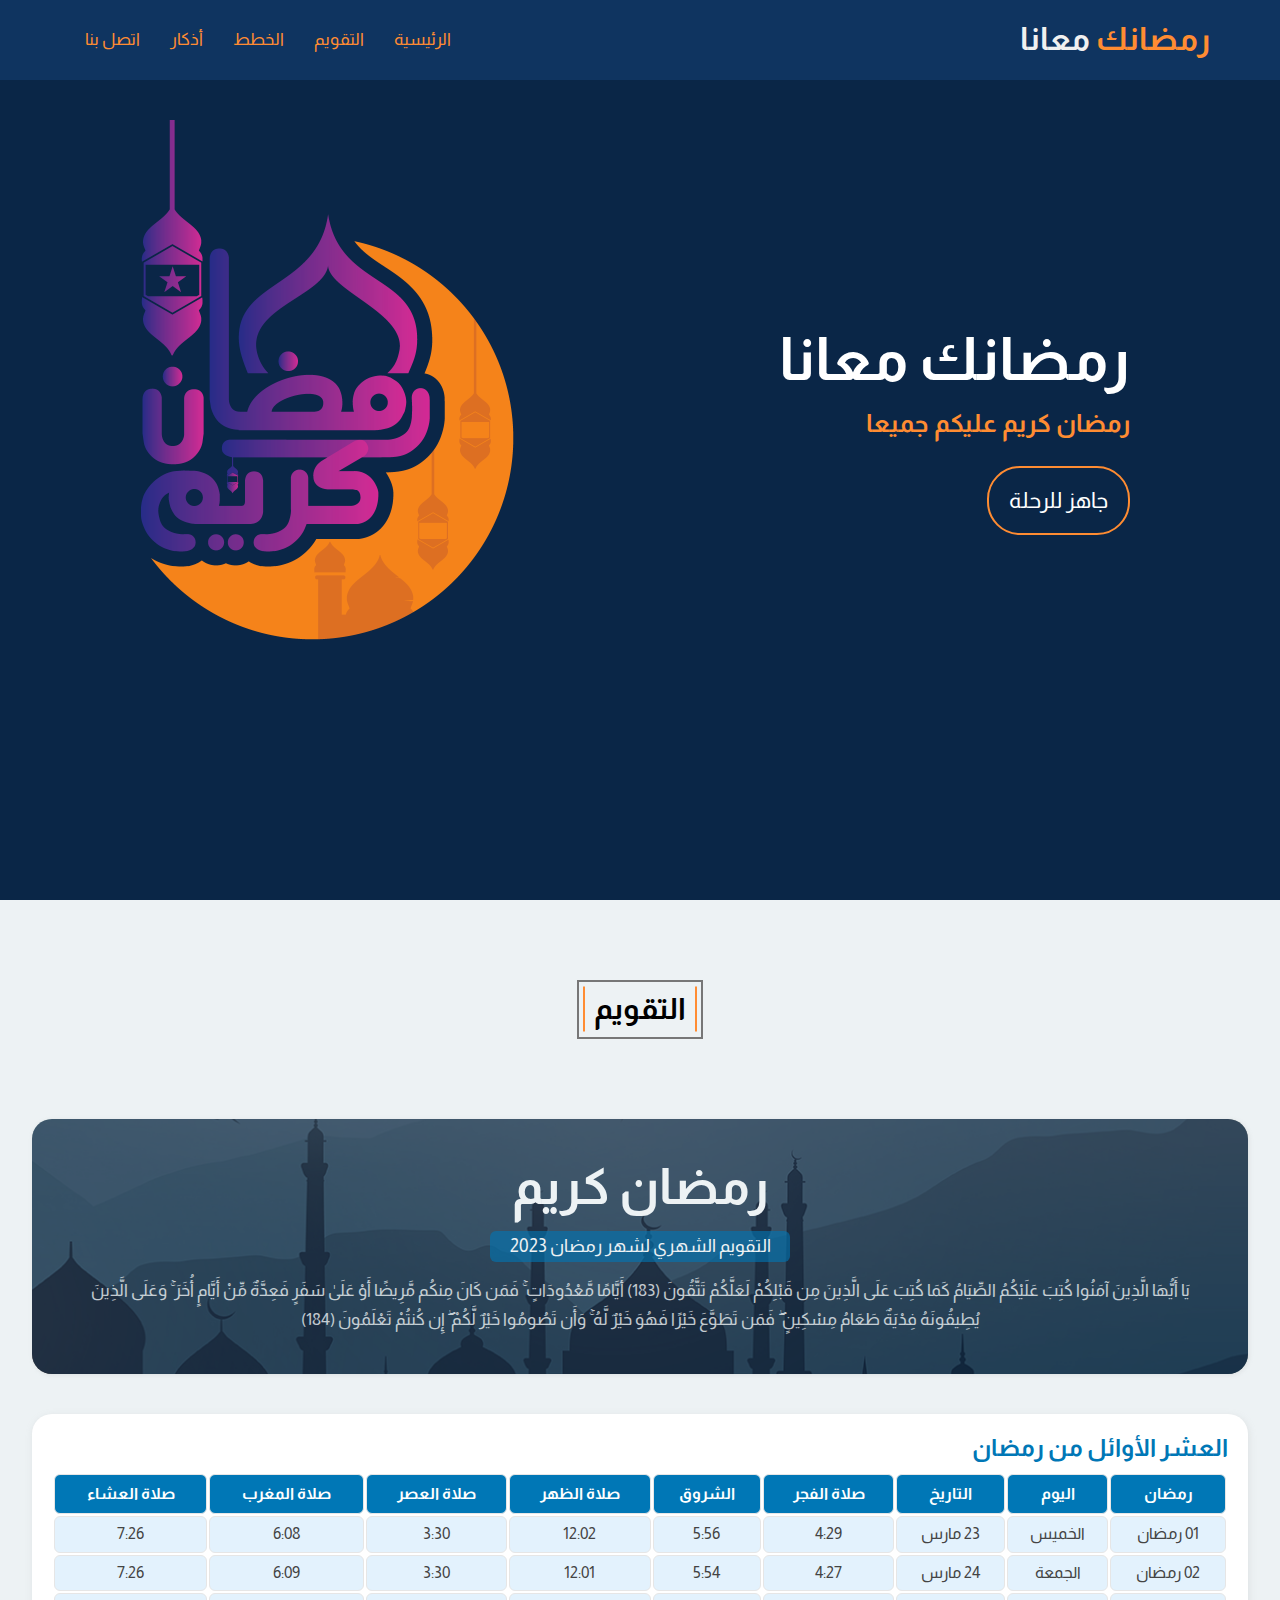
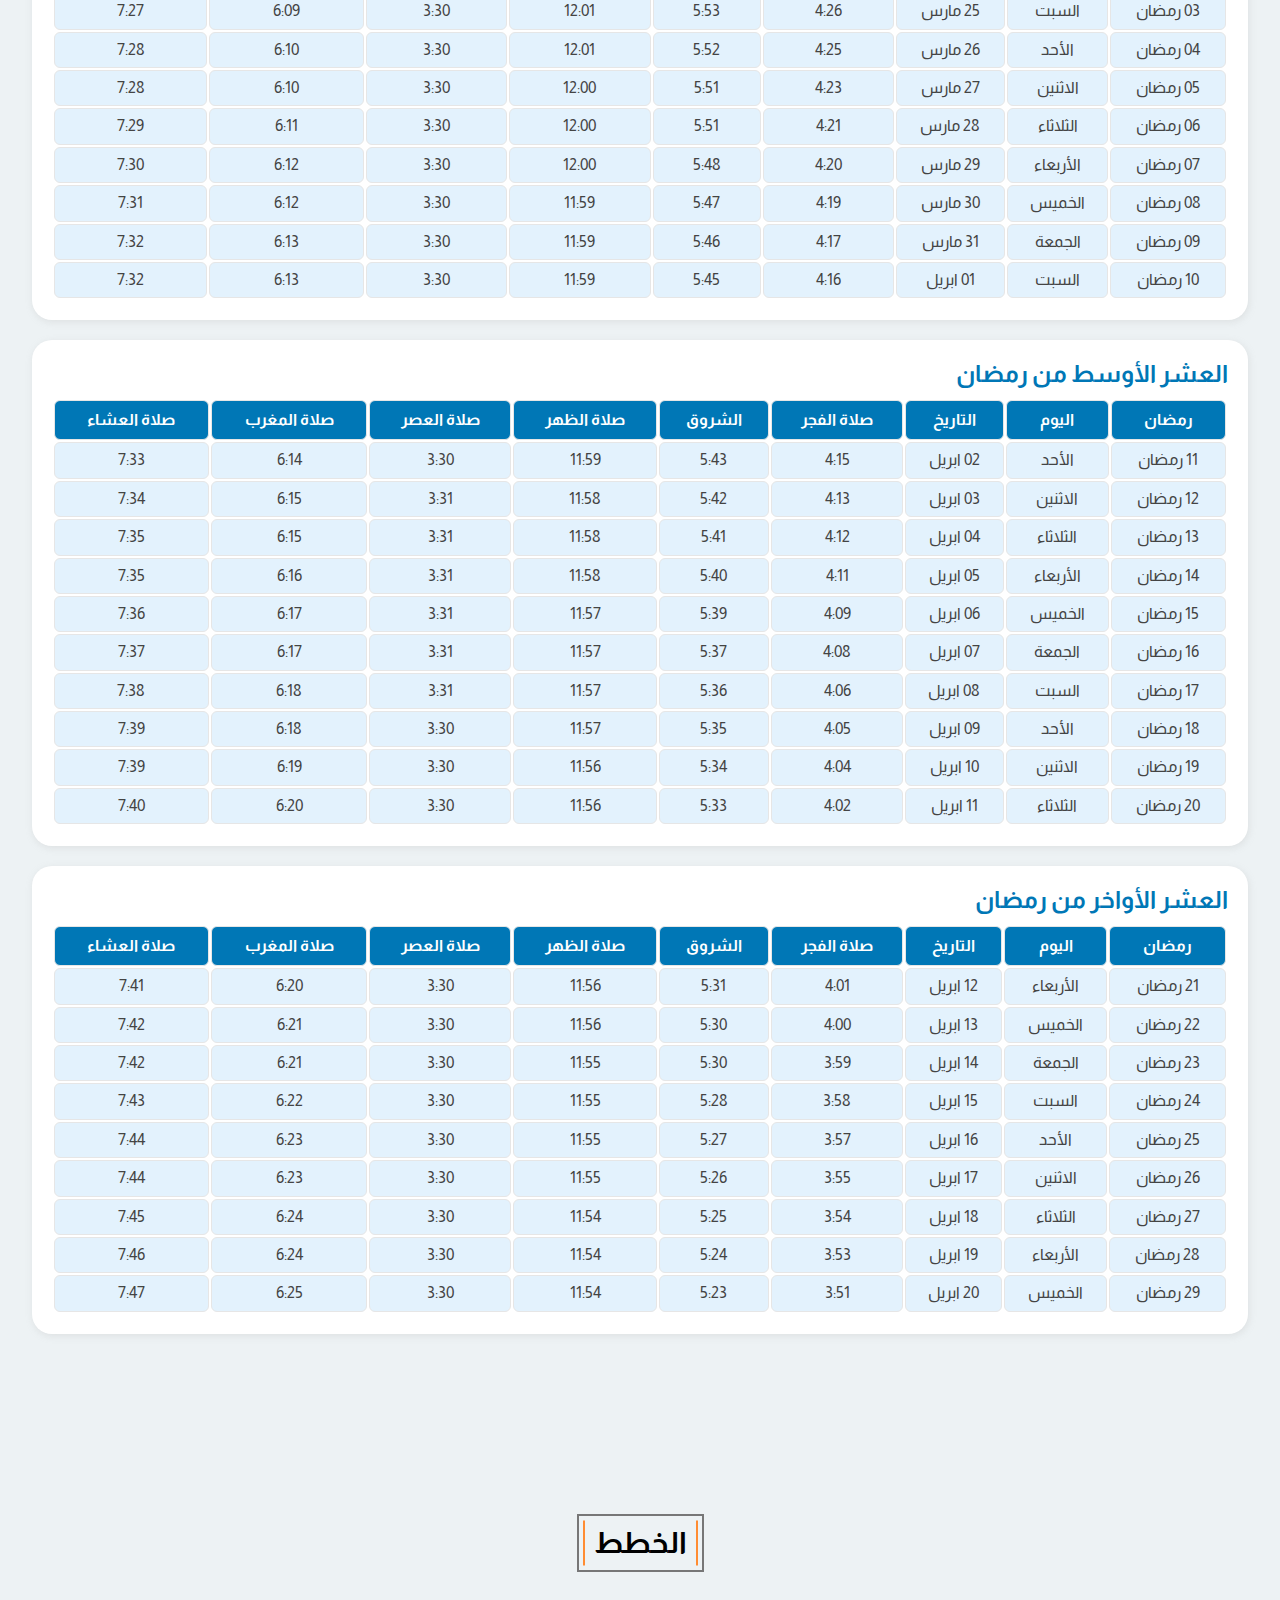
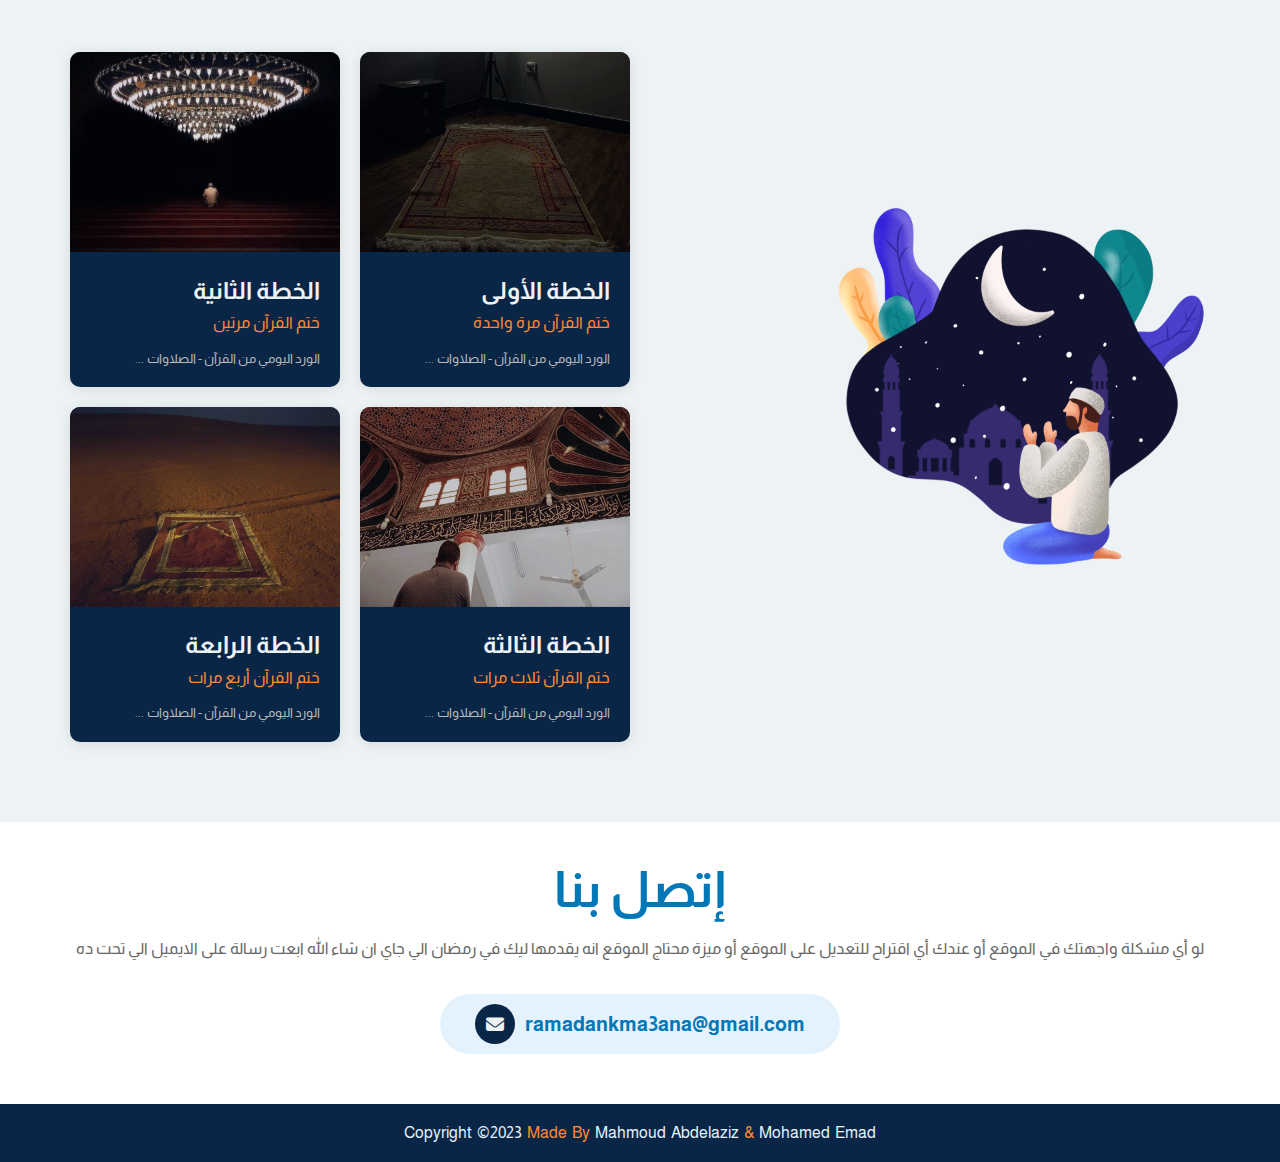
<file: index.html>
<!DOCTYPE html>
<html lang="ar" dir="rtl">

<head>
  <meta charset="UTF-8">
  <meta http-equiv="X-UA-Compatible" content="IE=edge">
  <meta name="viewport" content="width=device-width, initial-scale=1.0">
  <link rel="shortcut icon" href="imgs/ramadan-icon.png">
  <title>رمضانك معانا</title>
  <!-- Render All Elements Normaly -->
  <link rel="stylesheet" href="css/normalize.css">
  <!-- Font Awesome Library -->
  <link rel="stylesheet" href="css/all.min.css">
  <!-- Main Css File -->
  <link rel="stylesheet" href="css/ramadan.css">
  <!-- Google Font => Almarai -->
  <link rel="preconnect" href="https://fonts.googleapis.com">
  <link rel="preconnect" href="https://fonts.gstatic.com" crossorigin>
  <link href="https://fonts.googleapis.com/css2?family=Almarai:wght@300;400;700;800&display=swap" rel="stylesheet">

</head>

<body>
  <!-- Start Header Section -->
  <header>
    <div class="container">
      <div class="logo-text">
        <a href="#">
          <h1><span class="ramadan">رمضانك</span> <span class="ma3ana">معانا</span></h1>
        </a>
      </div>
      <nav>
        <i class="fas fa-bars toggle-menu"></i>
        <ul>
          <li><a href="#landing">الرئيسية</a></li>
          <li><a href="#calendar">التقويم</a></li>
          <li><a href="#plans">الخطط</a></li>
          <li><a href="#azkar">أذكار</a></li>
          <li><a href="#contact">اتصل بنا</a></li>
        </ul>
      </nav>
    </div>
  </header>
  <!-- End Header Section -->

  <!-- Start Landing Section -->
  <div class="landing" id="landing">
    <div class="content">
      <div class="info">
        <div class="text">
          <h1>رمضانك معانا</h1>
          <h3>رمضان كريم عليكم جميعا</h3>
        </div>
        <div class="button">
          <a href="#calendar">جاهز للرحلة</a>
        </div>
      </div>
      <div class="image">
        <img src="imgs/main-photo.png" alt="">
      </div>
    </div>
    <a href="#calendar" class="go-down">
      <i class="fas fa-angle-double-down fa-2x"></i>
    </a>
  </div>
  <!-- End Landing Section -->

  <!-- Start Calendar Section -->
  <div class="calendar" id="calendar">
    <h2 class="main-title">التقويم</h2>
    <!-- Start calendar-image -->
    <div class="calendar-image">
      <div class="content">
        <div class="cal-text">
          <h1>رمضان كريم</h1>
          <span>التقويم الشهري لشهر رمضان 2023</span>
          <p> يَا أَيُّهَا الَّذِينَ آمَنُوا كُتِبَ عَلَيْكُمُ الصِّيَامُ كَمَا كُتِبَ عَلَى الَّذِينَ مِن قَبْلِكُمْ
            لَعَلَّكُمْ تَتَّقُونَ (183) أَيَّامًا مَّعْدُودَاتٍ ۚ فَمَن كَانَ مِنكُم مَّرِيضًا أَوْ عَلَىٰ سَفَرٍ
            فَعِدَّةٌ مِّنْ أَيَّامٍ أُخَرَ ۚ وَعَلَى الَّذِينَ يُطِيقُونَهُ فِدْيَةٌ طَعَامُ مِسْكِينٍ ۖ فَمَن
            تَطَوَّعَ خَيْرًا فَهُوَ خَيْرٌ لَّهُ ۚ وَأَن تَصُومُوا خَيْرٌ لَّكُمْ ۖ إِن كُنتُمْ تَعْلَمُونَ (184)</p>
        </div>
      </div>
    </div>
    <!-- End calendar-image -->
    <!-- Start Calendar-date -->
    <div class="calendar-date">
      <div class="content">
        <div class="data-table">
          <h2>العشر الأوائل من رمضان</h2>
          <div class="responsive-table">
            <table>
              <tr>
                <th>رمضان</th>
                <th>اليوم</th>
                <th>التاريخ</th>
                <th>صلاة الفجر</th>
                <th>الشروق</th>
                <th>صلاة الظهر</th>
                <th>صلاة العصر</th>
                <th>صلاة المغرب</th>
                <th>صلاة العشاء</th>
              </tr>

              <tr>
                <td>01 رمضان</td>
                <td>الخميس</td>
                <td>23 مارس</td>
                <td>4:29</td>
                <td>5:56</td>
                <td>12:02</td>
                <td>3:30</td>
                <td>6:08 </td>
                <td>7:26</td>
              </tr>

              <tr>
                <td>02 رمضان</td>
                <td>الجمعة</td>
                <td>24 مارس</td>
                <td>4:27</td>
                <td>5:54</td>
                <td>12:01</td>
                <td>3:30</td>
                <td>6:09</td>
                <td>7:26</td>
              </tr>

              <tr>
                <td>03 رمضان</td>
                <td>السبت</td>
                <td>25 مارس</td>
                <td>4:26</td>
                <td>5:53</td>
                <td>12:01</td>
                <td>3:30</td>
                <td>6:09</td>
                <td>7:27</td>
              </tr>

              <tr>
                <td>04 رمضان</td>
                <td>الأحد</td>
                <td>26 مارس</td>
                <td>4:25</td>
                <td>5:52</td>
                <td>12:01</td>
                <td>3:30</td>
                <td>6:10</td>
                <td>7:28</td>
              </tr>

              <tr>
                <td>05 رمضان</td>
                <td>الاثنين</td>
                <td>27 مارس</td>
                <td>4:23</td>
                <td>5:51</td>
                <td>12:00</td>
                <td>3:30</td>
                <td>6:10</td>
                <td>7:28</td>
              </tr>

              <tr>
                <td>06 رمضان</td>
                <td>الثلاثاء</td>
                <td>28 مارس</td>
                <td>4:21</td>
                <td>5:51</td>
                <td>12:00</td>
                <td>3:30</td>
                <td>6:11 </td>
                <td>7:29</td>
              </tr>

              <tr>
                <td>07 رمضان</td>
                <td>الأربعاء</td>
                <td>29 مارس</td>
                <td>4:20</td>
                <td>5:48</td>
                <td>12:00</td>
                <td>3:30</td>
                <td>6:12</td>
                <td>7:30</td>
              </tr>

              <tr>
                <td>08 رمضان</td>
                <td>الخميس</td>
                <td>30 مارس</td>
                <td>4:19</td>
                <td>5:47</td>
                <td>11:59</td>
                <td>3:30</td>
                <td>6:12</td>
                <td>7:31</td>
              </tr>

              <tr>
                <td>09 رمضان</td>
                <td>الجمعة</td>
                <td>31 مارس</td>
                <td>4:17</td>
                <td>5:46</td>
                <td>11:59</td>
                <td>3:30</td>
                <td>6:13</td>
                <td>7:32</td>
              </tr>

              <tr>
                <td>10 رمضان</td>
                <td>السبت</td>
                <td>01 ابريل</td>
                <td>4:16</td>
                <td>5:45</td>
                <td>11:59</td>
                <td>3:30</td>
                <td>6:13</td>
                <td>7:32</td>
              </tr>
            </table>
          </div>
        </div>
        <div class="data-table">
          <h2>العشر الأوسط من رمضان</h2>
          <div class="responsive-table">
            <table>
              <tr>
                <th>رمضان</th>
                <th>اليوم</th>
                <th>التاريخ</th>
                <th>صلاة الفجر</th>
                <th>الشروق</th>
                <th>صلاة الظهر</th>
                <th>صلاة العصر</th>
                <th>صلاة المغرب</th>
                <th>صلاة العشاء</th>
              </tr>

              <tr>
                <td>11 رمضان</td>
                <td>الأحد</td>
                <td>02 ابريل</td>
                <td>4:15</td>
                <td>5:43</td>
                <td>11:59</td>
                <td>3:30</td>
                <td>6:14</td>
                <td>7:33</td>
              </tr>

              <tr>
                <td>12 رمضان</td>
                <td>الاثنين</td>
                <td>03 ابريل</td>
                <td>4:13</td>
                <td>5:42</td>
                <td>11:58</td>
                <td>3:31</td>
                <td>6:15</td>
                <td>7:34</td>
              </tr>

              <tr>
                <td>13 رمضان</td>
                <td>الثلاثاء</td>
                <td>04 ابريل</td>
                <td>4:12</td>
                <td>5:41</td>
                <td>11:58</td>
                <td>3:31</td>
                <td>6:15</td>
                <td>7:35</td>
              </tr>

              <tr>
                <td>14 رمضان</td>
                <td>الأربعاء</td>
                <td>05 ابريل</td>
                <td>4:11</td>
                <td>5:40</td>
                <td>11:58</td>
                <td>3:31</td>
                <td>6:16</td>
                <td>7:35</td>
              </tr>

              <tr>
                <td>15 رمضان</td>
                <td>الخميس</td>
                <td>06 ابريل</td>
                <td>4:09</td>
                <td>5:39</td>
                <td>11:57</td>
                <td>3:31</td>
                <td>6:17</td>
                <td>7:36</td>
              </tr>

              <tr>
                <td>16 رمضان</td>
                <td>الجمعة</td>
                <td>07 ابريل</td>
                <td>4:08</td>
                <td>5:37</td>
                <td>11:57</td>
                <td>3:31</td>
                <td>6:17</td>
                <td>7:37</td>
              </tr>

              <tr>
                <td>17 رمضان</td>
                <td>السبت</td>
                <td>08 ابريل</td>
                <td>4:06</td>
                <td>5:36</td>
                <td>11:57</td>
                <td>3:31</td>
                <td>6:18</td>
                <td>7:38</td>
              </tr>

              <tr>
                <td>18 رمضان</td>
                <td>الأحد</td>
                <td>09 ابريل</td>
                <td>4:05</td>
                <td>5:35</td>
                <td>11:57</td>
                <td>3:30</td>
                <td>6:18</td>
                <td>7:39</td>
              </tr>

              <tr>
                <td>19 رمضان</td>
                <td>الاثنين</td>
                <td>10 ابريل</td>
                <td>4:04</td>
                <td>5:34</td>
                <td>11:56</td>
                <td>3:30</td>
                <td>6:19</td>
                <td>7:39</td>
              </tr>

              <tr>
                <td>20 رمضان</td>
                <td>الثلاثاء</td>
                <td>11 ابريل</td>
                <td>4:02</td>
                <td>5:33</td>
                <td>11:56</td>
                <td>3:30</td>
                <td>6:20</td>
                <td>7:40</td>
              </tr>
            </table>
          </div>
        </div>
        <div class="data-table">
          <h2>العشر الأواخر من رمضان</h2>
          <div class="responsive-table">
            <table>
              <tr>
                <th>رمضان</th>
                <th>اليوم</th>
                <th>التاريخ</th>
                <th>صلاة الفجر</th>
                <th>الشروق</th>
                <th>صلاة الظهر</th>
                <th>صلاة العصر</th>
                <th>صلاة المغرب</th>
                <th>صلاة العشاء</th>
              </tr>

              <tr>
                <td>21 رمضان</td>
                <td>الأربعاء</td>
                <td>12 ابريل</td>
                <td>4:01</td>
                <td>5:31</td>
                <td>11:56</td>
                <td>3:30</td>
                <td>6:20</td>
                <td>7:41</td>
              </tr>

              <tr>
                <td>22 رمضان</td>
                <td>الخميس</td>
                <td>13 ابريل</td>
                <td>4:00</td>
                <td>5:30</td>
                <td>11:56</td>
                <td>3:30</td>
                <td>6:21</td>
                <td>7:42</td>
              </tr>

              <tr>
                <td>23 رمضان</td>
                <td>الجمعة</td>
                <td>14 ابريل</td>
                <td>3:59</td>
                <td>5:30</td>
                <td>11:55</td>
                <td>3:30</td>
                <td>6:21</td>
                <td>7:42</td>
              </tr>

              <tr>
                <td>24 رمضان</td>
                <td>السبت</td>
                <td>15 ابريل</td>
                <td>3:58</td>
                <td>5:28</td>
                <td>11:55</td>
                <td>3:30</td>
                <td>6:22</td>
                <td>7:43</td>
              </tr>

              <tr>
                <td>25 رمضان</td>
                <td>الأحد</td>
                <td>16 ابريل</td>
                <td>3:57</td>
                <td>5:27</td>
                <td>11:55</td>
                <td>3:30</td>
                <td>6:23</td>
                <td>7:44</td>
              </tr>

              <tr>
                <td>26 رمضان</td>
                <td>الاثنين</td>
                <td>17 ابريل</td>
                <td>3:55</td>
                <td>5:26</td>
                <td>11:55</td>
                <td>3:30</td>
                <td>6:23</td>
                <td>7:44</td>
              </tr>

              <tr>
                <td>27 رمضان</td>
                <td>الثلاثاء</td>
                <td>18 ابريل</td>
                <td>3:54</td>
                <td>5:25</td>
                <td>11:54</td>
                <td>3:30</td>
                <td>6:24</td>
                <td>7:45</td>
              </tr>

              <tr>
                <td>28 رمضان</td>
                <td>الأربعاء</td>
                <td>19 ابريل</td>
                <td>3:53</td>
                <td>5:24</td>
                <td>11:54</td>
                <td>3:30</td>
                <td>6:24</td>
                <td>7:46</td>
              </tr>

              <tr>
                <td>29 رمضان</td>
                <td>الخميس</td>
                <td>20 ابريل</td>
                <td>3:51</td>
                <td>5:23</td>
                <td>11:54</td>
                <td>3:30</td>
                <td>6:25</td>
                <td>7:47</td>
              </tr>
            </table>
          </div>
        </div>
      </div>
    </div>
    <!-- End Calendar-date -->
  </div>
  <!-- End Calendar Section -->

  <!-- Start Plans Section -->
  <div class="plans" id="plans">
    <h2 class="main-title">الخطط</h2>
    <div class="container">
      <div class="plan-image">
        <img src="imgs/rama-plan-page.png" alt="">
      </div>
      <div class="plans-content">
        <a href="planOne.html">
          <div class="plan">
            <img src="imgs/plan-4.jpg" alt="">
            <div class="text-content">
              <h2>الخطة الأولى</h2>
              <p>ختم القرآن مرة واحدة</p>
              <span>الورد اليومي من القرآن - </span>
              <span>الصلاوات</span>
              <span>...</span>
            </div>
          </div>
        </a>
        <a href="planTwo.html">
          <div class="plan">
            <img src="imgs/plan-7.jpg" alt="">
            <div class="text-content">
              <h2>الخطة الثانية</h2>
              <p>ختم القرآن مرتين </p>
              <span>الورد اليومي من القرآن - </span>
              <span>الصلاوات</span>
              <span>...</span>
            </div>
          </div>
        </a>
        <a href="planThree.html">
          <div class="plan">
            <img src="imgs/plan-5.jpg" alt="">
            <div class="text-content">
              <h2>الخطة الثالثة</h2>
              <p>ختم القرآن ثلاث مرات</p>
              <span>الورد اليومي من القرآن - </span>
              <span>الصلاوات</span>
              <span>...</span>
            </div>
          </div>
        </a>
        <a href="planFour.html">
          <div class="plan">
            <img src="imgs/plan-3.jpg" alt="">
            <div class="text-content">
              <h2>الخطة الرابعة</h2>
              <p>ختم القرآن أربع مرات</p>
              <span>الورد اليومي من القرآن - </span>
              <span>الصلاوات</span>
              <span>...</span>
            </div>
          </div>
        </a>
      </div>
    </div>
  </div>
  <!-- End Plans Section -->

  <!-- Start Contact Section -->
  <div class="contact" id="contact">
    <div class="all-info">
      <div class="contact-content">
        <div class="text-cont">
          <h1>إتصل بنا</h1>
          <p>لو أي مشكلة واجهتك في الموقع أو عندك أي اقتراح للتعديل على الموقع أو ميزة محتاج الموقع انه يقدمها ليك في
            رمضان الي جاي ان شاء الله ابعت رسالة على الايميل الي تحت ده</p>
        </div>
        <div class="link">
          <div class="email">
            <i class="fa-solid fa-envelope"></i>
            <!-- <p>Email</p> -->
          </div>
          <a href="mailto:ramadankma3ana@gmail.com?subject=Contact" class="email-link">ramadankma3ana@gmail.com</a>
        </div>
      </div>
      <div class="footer-contnet">
        <p>copyright &copy;2023 <span class="made">made by</span> <span>Mahmoud Abdelaziz</span> <span
            class="and">&</span> <span>Mohamed
            Emad</span>
        </p>
      </div>
    </div>
  </div>
  <!-- End Contact Section -->
</body>

</html>
</file>
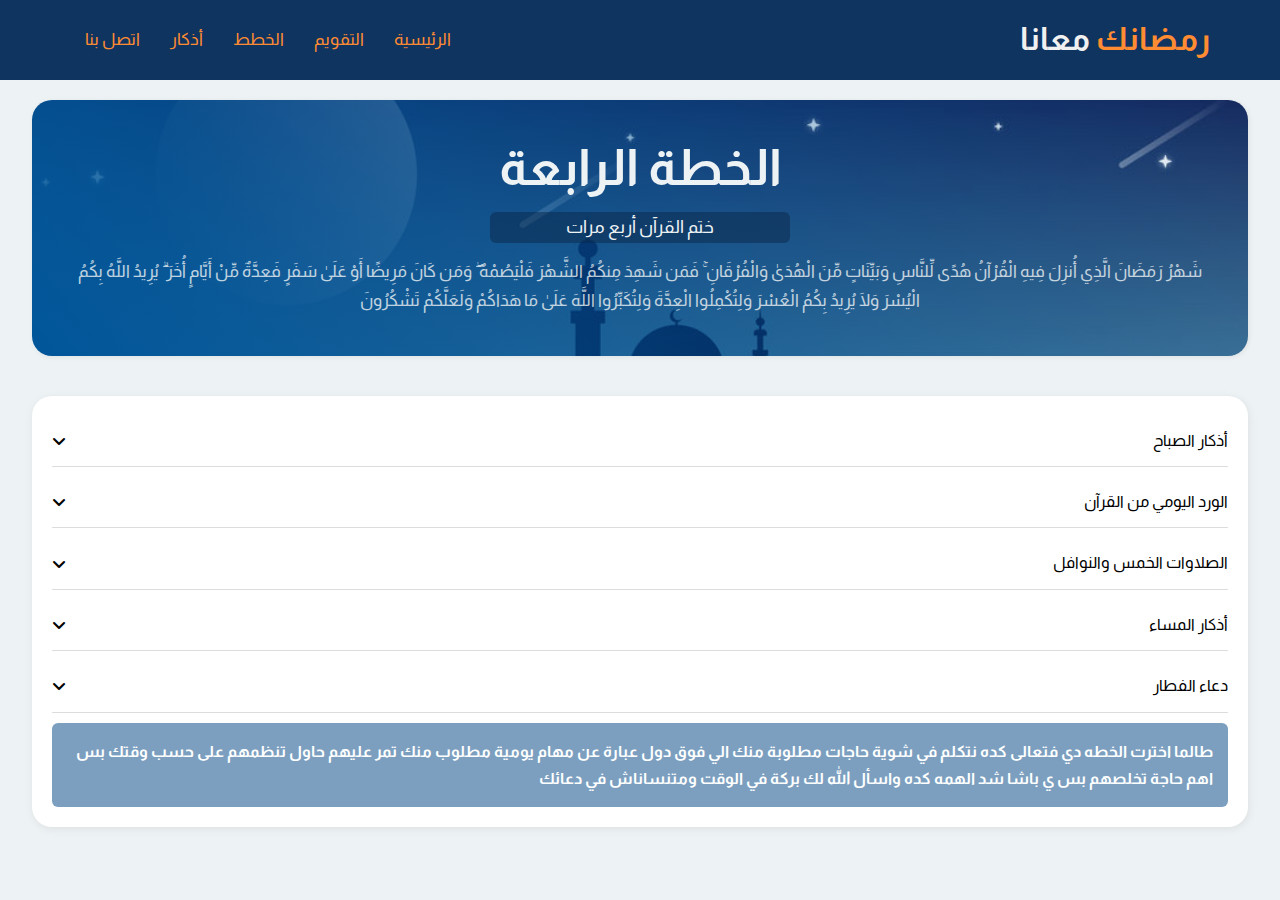
<file: planFour.html>
<!DOCTYPE html>
<html lang="ar" dir="rtl">

<head>
  <meta charset="UTF-8">
  <meta http-equiv="X-UA-Compatible" content="IE=edge">
  <meta name="viewport" content="width=device-width, initial-scale=1.0">
  <link rel="shortcut icon" href="imgs/ramadan-icon.png">
  <title>رمضانك معانا</title>
  <!-- Render All Elements Normaly -->
  <link rel="stylesheet" href="css/normalize.css">
  <!-- Font Awesome Library -->
  <link rel="stylesheet" href="css/all.min.css">
  <!-- Main Css File -->
  <link rel="stylesheet" href="css/ramadan.css">
  <!-- Google Font => Almarai -->
  <link rel="preconnect" href="https://fonts.googleapis.com">
  <link rel="preconnect" href="https://fonts.gstatic.com" crossorigin>
  <link href="https://fonts.googleapis.com/css2?family=Almarai:wght@300;400;700;800&display=swap" rel="stylesheet">

</head>

<body>
  <!-- Start Header Section -->
  <header style="position: relative;">
    <div class="container">
      <div class="logo-text">
        <a href="#">
          <h1><span class="ramadan">رمضانك</span> <span class="ma3ana">معانا</span></h1>
        </a>
      </div>
      <nav>
        <i class="fas fa-bars toggle-menu"></i>
        <ul>
          <li><a href="index.html #landing">الرئيسية</a></li>
          <li><a href="index.html #calendar">التقويم</a></li>
          <li><a href="index.html #plans">الخطط</a></li>
          <li><a href="index.html #azkar">أذكار</a></li>
          <li><a href="index.html #contact">اتصل بنا</a></li>
        </ul>
      </nav>
    </div>
  </header>
  <!-- End Header Section -->

  <!-- Start page-image -->
  <div class="page-image">
    <div class="content">
      <div class="welcome-text">
        <h1>الخطة الرابعة</h1>
        <span>ختم القرآن أربع مرات </span>
        <p>شَهْرُ رَمَضَانَ الَّذِي أُنزِلَ فِيهِ الْقُرْآنُ هُدًى لِّلنَّاسِ وَبَيِّنَاتٍ مِّنَ الْهُدَىٰ
          وَالْفُرْقَانِ ۚ فَمَن شَهِدَ مِنكُمُ الشَّهْرَ فَلْيَصُمْهُ ۖ وَمَن كَانَ مَرِيضًا أَوْ عَلَىٰ سَفَرٍ
          فَعِدَّةٌ مِّنْ أَيَّامٍ أُخَرَ ۗ يُرِيدُ اللَّهُ بِكُمُ الْيُسْرَ وَلَا يُرِيدُ بِكُمُ الْعُسْرَ
          وَلِتُكْمِلُوا الْعِدَّةَ وَلِتُكَبِّرُوا اللَّهَ عَلَىٰ مَا هَدَاكُمْ وَلَعَلَّكُمْ تَشْكُرُونَ </p>
      </div>
    </div>
  </div>
  <!-- End page-image -->

  <!-- Start plan-content -->
  <div class="plan-section">
    <div class="content">
      <div class="tasks">
        <div class="task task-1">
          <div class="outer" onclick="setShow(this.id)" id="1">
            <p>أذكار الصباح</p>
            <i class="fa-solid fa-angle-down"></i>
          </div>
        </div>
        <div class="task task-2">
          <div class="outer" onclick="setShow(this.id)" id="2">
            <p>الورد اليومي من القرآن</p>
            <i class="fa-solid fa-angle-down"></i>
          </div>
          
        </div>
        <div class="task task-3">
          <div class="outer" onclick="setShow(this.id)" id="3">
            <p>الصلاوات الخمس والنوافل</p>
            <i class="fa-solid fa-angle-down"></i>
          </div>
          
        </div>
        <div class="task task-4">
          <div class="outer" onclick="setShow(this.id)" id="4">
            <p>أذكار المساء</p>
            <i class="fa-solid fa-angle-down"></i>
          </div>
          
        </div>
        <div class="task task-5">
          <div class="outer" onclick="setShow(this.id)"id="5">
            <p>دعاء الفطار</p>
            <i class="fa-solid fa-angle-down"></i>
        </div>
        </div>
        <div class="text">
          طالما اخترت الخطه دي فتعالى كده نتكلم في شوية حاجات مطلوبة منك الي فوق دول عبارة عن مهام يومية مطلوب منك تمر
          عليهم حاول تنظمهم على حسب وقتك بس اهم حاجة تخلصهم بس ي باشا شد الهمه كده واسأل الله لك بركة في الوقت ومتنساناش
          في دعائك
        </div>
      </div>
    </div>
  </div>
  <!-- End plan-content -->

  <script src="./JS/main.js"></script>
</body>

</html>
</file>
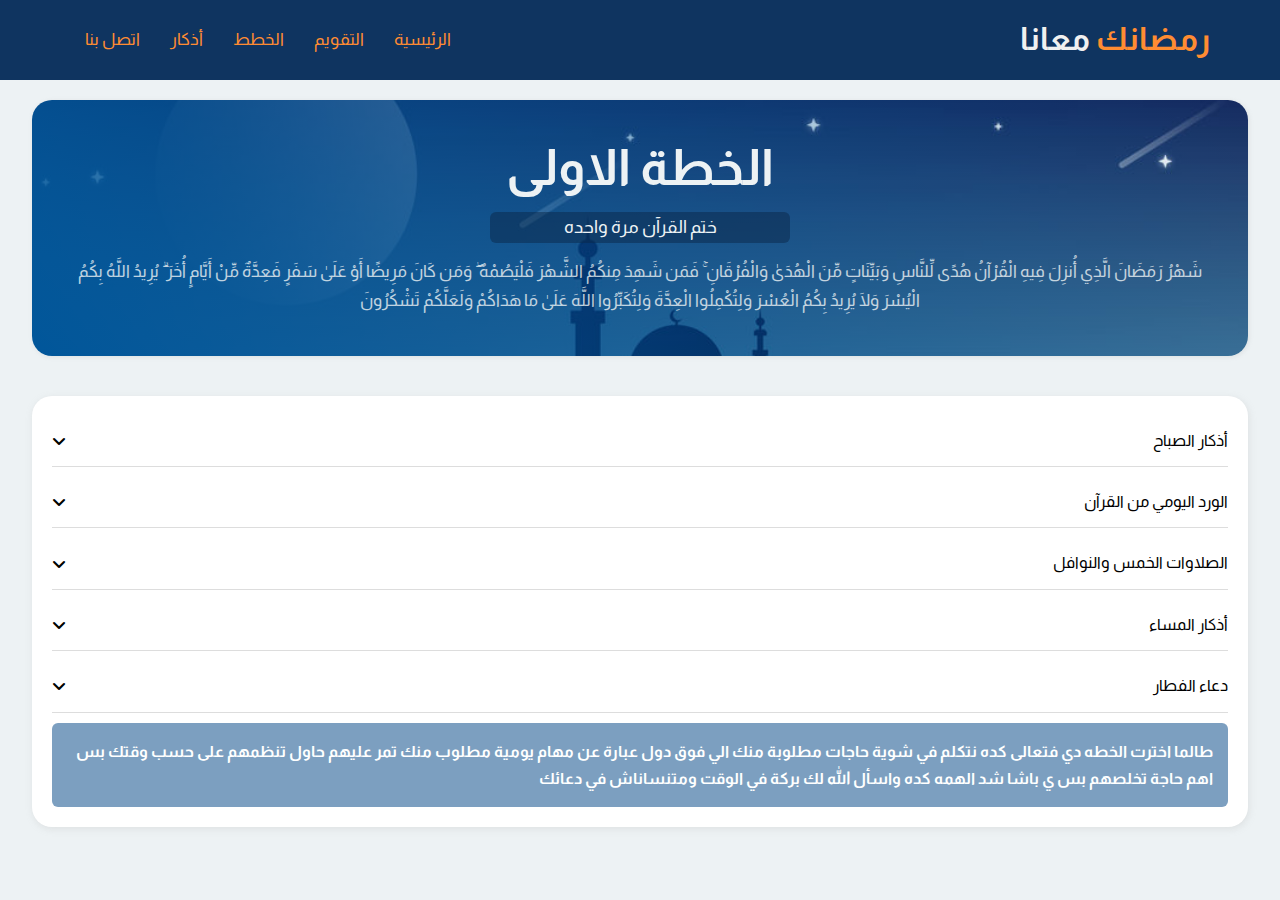
<file: planOne.html>
<!DOCTYPE html>
<html lang="ar" dir="rtl">

<head>
  <meta charset="UTF-8">
  <meta http-equiv="X-UA-Compatible" content="IE=edge">
  <meta name="viewport" content="width=device-width, initial-scale=1.0">
  <link rel="shortcut icon" href="imgs/ramadan-icon.png">
  <title>رمضانك معانا</title>
  <!-- Render All Elements Normaly -->
  <link rel="stylesheet" href="css/normalize.css">
  <!-- Font Awesome Library -->
  <link rel="stylesheet" href="css/all.min.css">
  <!-- Main Css File -->
  <link rel="stylesheet" href="css/ramadan.css">
  <!-- Google Font => Almarai -->
  <link rel="preconnect" href="https://fonts.googleapis.com">
  <link rel="preconnect" href="https://fonts.gstatic.com" crossorigin>
  <link href="https://fonts.googleapis.com/css2?family=Almarai:wght@300;400;700;800&display=swap" rel="stylesheet">

</head>

<body>
  <!-- Start Header Section -->
  <header style="position: relative;">
    <div class="container">
      <div class="logo-text">
        <a href="#">
          <h1><span class="ramadan">رمضانك</span> <span class="ma3ana">معانا</span></h1>
        </a>
      </div>
      <nav>
        <i class="fas fa-bars toggle-menu"></i>
        <ul>
          <li><a href="index.html #landing">الرئيسية</a></li>
          <li><a href="index.html #calendar">التقويم</a></li>
          <li><a href="index.html #plans">الخطط</a></li>
          <li><a href="index.html #azkar">أذكار</a></li>
          <li><a href="index.html #contact">اتصل بنا</a></li>
        </ul>
      </nav>
    </div>
  </header>
  <!-- End Header Section -->

  <!-- Start page-image -->
  <div class="page-image">
    <div class="content">
      <div class="welcome-text">
        <h1>الخطة الاولى</h1>
        <span>ختم القرآن مرة واحده</span>
        <p>شَهْرُ رَمَضَانَ الَّذِي أُنزِلَ فِيهِ الْقُرْآنُ هُدًى لِّلنَّاسِ وَبَيِّنَاتٍ مِّنَ الْهُدَىٰ
          وَالْفُرْقَانِ ۚ فَمَن شَهِدَ مِنكُمُ الشَّهْرَ فَلْيَصُمْهُ ۖ وَمَن كَانَ مَرِيضًا أَوْ عَلَىٰ سَفَرٍ
          فَعِدَّةٌ مِّنْ أَيَّامٍ أُخَرَ ۗ يُرِيدُ اللَّهُ بِكُمُ الْيُسْرَ وَلَا يُرِيدُ بِكُمُ الْعُسْرَ
          وَلِتُكْمِلُوا الْعِدَّةَ وَلِتُكَبِّرُوا اللَّهَ عَلَىٰ مَا هَدَاكُمْ وَلَعَلَّكُمْ تَشْكُرُونَ </p>
      </div>
    </div>
  </div>
  <!-- End page-image -->

  <!-- Start plan-content -->
  <div class="plan-section">
    <div class="content">
      <div class="tasks">
        <div class="task task-1">
          <div class="outer" onclick="setShow(this.id)" id="1">
            <p>أذكار الصباح</p>
            <i class="fa-solid fa-angle-down"></i>
          </div>
        </div>
        <div class="task task-2">
          <div class="outer" onclick="setShow(this.id)" id="2">
            <p>الورد اليومي من القرآن</p>
            <i class="fa-solid fa-angle-down"></i>
          </div>
          
        </div>
        <div class="task task-3">
          <div class="outer" onclick="setShow(this.id)" id="3">
            <p>الصلاوات الخمس والنوافل</p>
            <i class="fa-solid fa-angle-down"></i>
          </div>
          
        </div>
        <div class="task task-4">
          <div class="outer" onclick="setShow(this.id)" id="4">
            <p>أذكار المساء</p>
            <i class="fa-solid fa-angle-down"></i>
          </div>
          
        </div>
        <div class="task task-5">
          <div class="outer" onclick="setShow(this.id)"id="5">
            <p>دعاء الفطار</p>
            <i class="fa-solid fa-angle-down"></i>
        </div>
        </div>
        <div class="text">
          طالما اخترت الخطه دي فتعالى كده نتكلم في شوية حاجات مطلوبة منك الي فوق دول عبارة عن مهام يومية مطلوب منك تمر
          عليهم حاول تنظمهم على حسب وقتك بس اهم حاجة تخلصهم بس ي باشا شد الهمه كده واسأل الله لك بركة في الوقت ومتنساناش
          في دعائك
        </div>
      </div>
    </div>
  </div>
  <!-- End plan-content -->

<script src="./JS/main.js"></script>
</body>

</html>
</file>
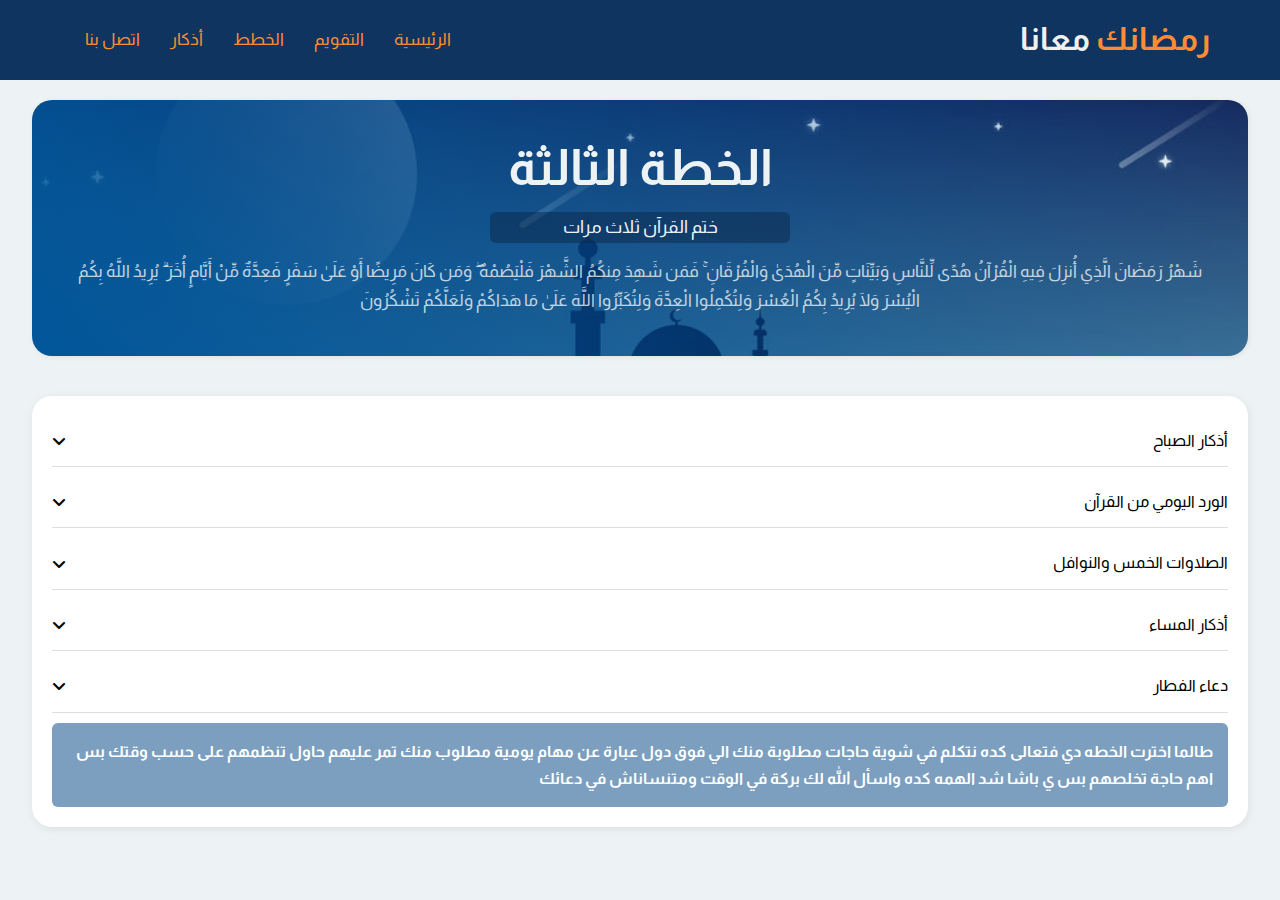
<file: planThree.html>
<!DOCTYPE html>
<html lang="ar" dir="rtl">

<head>
  <meta charset="UTF-8">
  <meta http-equiv="X-UA-Compatible" content="IE=edge">
  <meta name="viewport" content="width=device-width, initial-scale=1.0">
  <link rel="shortcut icon" href="imgs/ramadan-icon.png">
  <title>رمضانك معانا</title>
  <!-- Render All Elements Normaly -->
  <link rel="stylesheet" href="css/normalize.css">
  <!-- Font Awesome Library -->
  <link rel="stylesheet" href="css/all.min.css">
  <!-- Main Css File -->
  <link rel="stylesheet" href="css/ramadan.css">
  <!-- Google Font => Almarai -->
  <link rel="preconnect" href="https://fonts.googleapis.com">
  <link rel="preconnect" href="https://fonts.gstatic.com" crossorigin>
  <link href="https://fonts.googleapis.com/css2?family=Almarai:wght@300;400;700;800&display=swap" rel="stylesheet">

</head>

<body>
  <!-- Start Header Section -->
  <header style="position: relative;">
    <div class="container">
      <div class="logo-text">
        <a href="#">
          <h1><span class="ramadan">رمضانك</span> <span class="ma3ana">معانا</span></h1>
        </a>
      </div>
      <nav>
        <i class="fas fa-bars toggle-menu"></i>
        <ul>
          <li><a href="index.html #landing">الرئيسية</a></li>
          <li><a href="index.html #calendar">التقويم</a></li>
          <li><a href="index.html #plans">الخطط</a></li>
          <li><a href="index.html #azkar">أذكار</a></li>
          <li><a href="index.html #contact">اتصل بنا</a></li>
        </ul>
      </nav>
    </div>
  </header>
  <!-- End Header Section -->

  <!-- Start page-image -->
  <div class="page-image">
    <div class="content">
      <div class="welcome-text">
        <h1>الخطة الثالثة</h1>
        <span>ختم القرآن ثلاث مرات </span>
        <p>شَهْرُ رَمَضَانَ الَّذِي أُنزِلَ فِيهِ الْقُرْآنُ هُدًى لِّلنَّاسِ وَبَيِّنَاتٍ مِّنَ الْهُدَىٰ
          وَالْفُرْقَانِ ۚ فَمَن شَهِدَ مِنكُمُ الشَّهْرَ فَلْيَصُمْهُ ۖ وَمَن كَانَ مَرِيضًا أَوْ عَلَىٰ سَفَرٍ
          فَعِدَّةٌ مِّنْ أَيَّامٍ أُخَرَ ۗ يُرِيدُ اللَّهُ بِكُمُ الْيُسْرَ وَلَا يُرِيدُ بِكُمُ الْعُسْرَ
          وَلِتُكْمِلُوا الْعِدَّةَ وَلِتُكَبِّرُوا اللَّهَ عَلَىٰ مَا هَدَاكُمْ وَلَعَلَّكُمْ تَشْكُرُونَ </p>
      </div>
    </div>
  </div>
  <!-- End page-image -->

  <!-- Start plan-content -->
  <div class="plan-section">
    <div class="content">
      <div class="tasks">
        <div class="task task-1">
          <div class="outer" onclick="setShow(this.id)" id="1">
            <p>أذكار الصباح</p>
            <i class="fa-solid fa-angle-down"></i>
          </div>
        </div>
        <div class="task task-2">
          <div class="outer" onclick="setShow(this.id)" id="2">
            <p>الورد اليومي من القرآن</p>
            <i class="fa-solid fa-angle-down"></i>
          </div>
          
        </div>
        <div class="task task-3">
          <div class="outer" onclick="setShow(this.id)" id="3">
            <p>الصلاوات الخمس والنوافل</p>
            <i class="fa-solid fa-angle-down"></i>
          </div>
          
        </div>
        <div class="task task-4">
          <div class="outer" onclick="setShow(this.id)" id="4">
            <p>أذكار المساء</p>
            <i class="fa-solid fa-angle-down"></i>
          </div>
          
        </div>
        <div class="task task-5">
          <div class="outer" onclick="setShow(this.id)"id="5">
            <p>دعاء الفطار</p>
            <i class="fa-solid fa-angle-down"></i>
        </div>
        </div>
        <div class="text">
          طالما اخترت الخطه دي فتعالى كده نتكلم في شوية حاجات مطلوبة منك الي فوق دول عبارة عن مهام يومية مطلوب منك تمر
          عليهم حاول تنظمهم على حسب وقتك بس اهم حاجة تخلصهم بس ي باشا شد الهمه كده واسأل الله لك بركة في الوقت ومتنساناش
          في دعائك
        </div>
      </div>
    </div>
  </div>
  <!-- End plan-content -->

  <script src="./JS/main.js"></script>
</body>

</html>
</file>
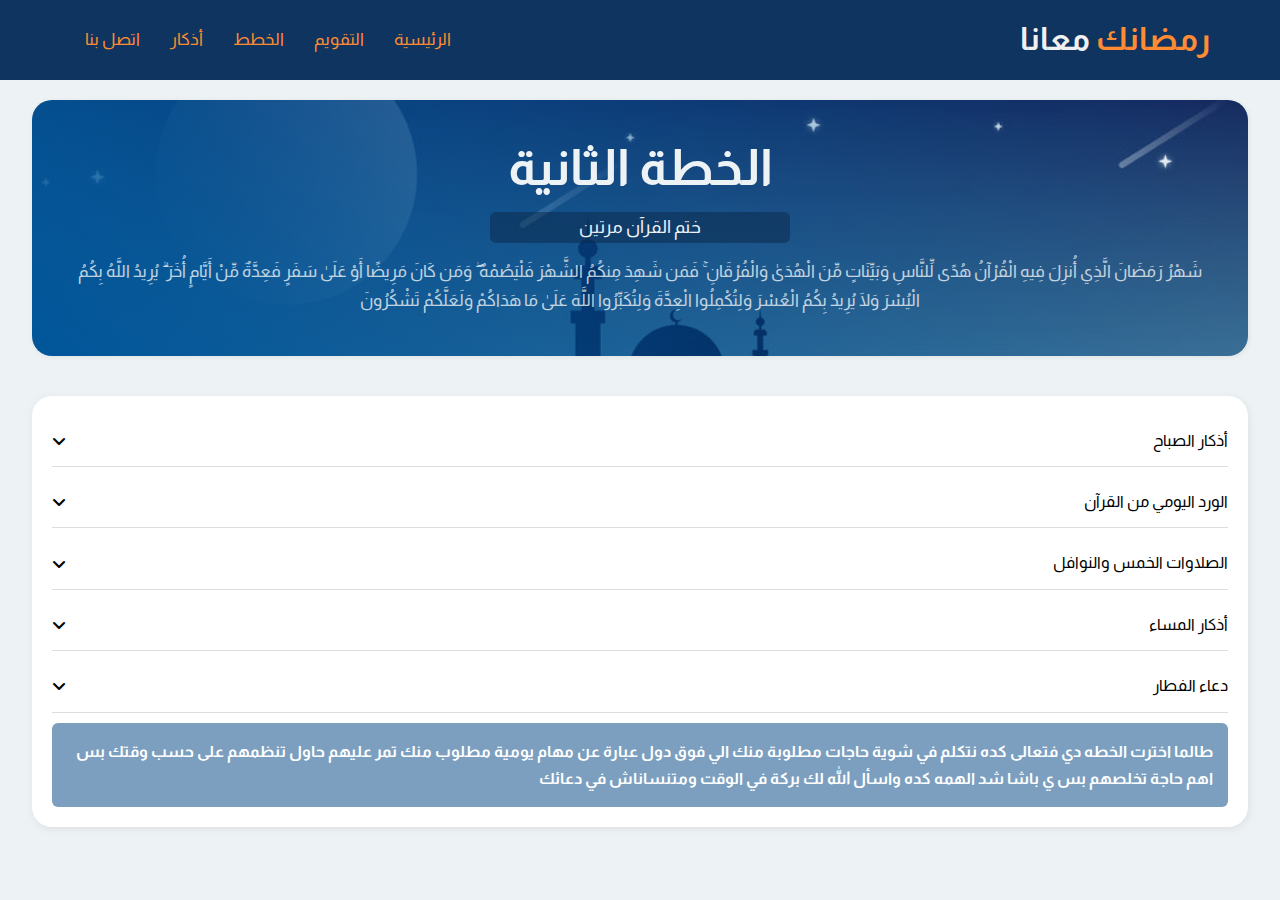
<file: planTwo.html>
<!DOCTYPE html>
<html lang="ar" dir="rtl">

<head>
  <meta charset="UTF-8">
  <meta http-equiv="X-UA-Compatible" content="IE=edge">
  <meta name="viewport" content="width=device-width, initial-scale=1.0">
  <link rel="shortcut icon" href="imgs/ramadan-icon.png">
  <title>رمضانك معانا</title>
  <!-- Render All Elements Normaly -->
  <link rel="stylesheet" href="css/normalize.css">
  <!-- Font Awesome Library -->
  <link rel="stylesheet" href="css/all.min.css">
  <!-- Main Css File -->
  <link rel="stylesheet" href="css/ramadan.css">
  <!-- Google Font => Almarai -->
  <link rel="preconnect" href="https://fonts.googleapis.com">
  <link rel="preconnect" href="https://fonts.gstatic.com" crossorigin>
  <link href="https://fonts.googleapis.com/css2?family=Almarai:wght@300;400;700;800&display=swap" rel="stylesheet">

</head>

<body>
  <!-- Start Header Section -->
  <header style="position: relative;">
    <div class="container">
      <div class="logo-text">
        <a href="#">
          <h1><span class="ramadan">رمضانك</span> <span class="ma3ana">معانا</span></h1>
        </a>
      </div>
      <nav>
        <i class="fas fa-bars toggle-menu"></i>
        <ul>
          <li><a href="index.html #landing">الرئيسية</a></li>
          <li><a href="index.html #calendar">التقويم</a></li>
          <li><a href="index.html #plans">الخطط</a></li>
          <li><a href="index.html #azkar">أذكار</a></li>
          <li><a href="index.html #contact">اتصل بنا</a></li>
        </ul>
      </nav>
    </div>
  </header>
  <!-- End Header Section -->

  <!-- Start page-image -->
  <div class="page-image">
    <div class="content">
      <div class="welcome-text">
        <h1>الخطة الثانية</h1>
        <span>ختم القرآن مرتين</span>
        <p>شَهْرُ رَمَضَانَ الَّذِي أُنزِلَ فِيهِ الْقُرْآنُ هُدًى لِّلنَّاسِ وَبَيِّنَاتٍ مِّنَ الْهُدَىٰ
          وَالْفُرْقَانِ ۚ فَمَن شَهِدَ مِنكُمُ الشَّهْرَ فَلْيَصُمْهُ ۖ وَمَن كَانَ مَرِيضًا أَوْ عَلَىٰ سَفَرٍ
          فَعِدَّةٌ مِّنْ أَيَّامٍ أُخَرَ ۗ يُرِيدُ اللَّهُ بِكُمُ الْيُسْرَ وَلَا يُرِيدُ بِكُمُ الْعُسْرَ
          وَلِتُكْمِلُوا الْعِدَّةَ وَلِتُكَبِّرُوا اللَّهَ عَلَىٰ مَا هَدَاكُمْ وَلَعَلَّكُمْ تَشْكُرُونَ </p>
      </div>
    </div>
  </div>
  <!-- End page-image -->

  <!-- Start plan-content -->
  <div class="plan-section">
    <div class="content">
      <div class="tasks">
        <div class="task task-1">
          <div class="outer" onclick="setShow(this.id)" id="1">
            <p>أذكار الصباح</p>
            <i class="fa-solid fa-angle-down"></i>
          </div>
        </div>
        <div class="task task-2">
          <div class="outer" onclick="setShow(this.id)" id="2">
            <p>الورد اليومي من القرآن</p>
            <i class="fa-solid fa-angle-down"></i>
          </div>
          
        </div>
        <div class="task task-3">
          <div class="outer" onclick="setShow(this.id)" id="3">
            <p>الصلاوات الخمس والنوافل</p>
            <i class="fa-solid fa-angle-down"></i>
          </div>
          
        </div>
        <div class="task task-4">
          <div class="outer" onclick="setShow(this.id)" id="4">
            <p>أذكار المساء</p>
            <i class="fa-solid fa-angle-down"></i>
          </div>
          
        </div>
        <div class="task task-5">
          <div class="outer" onclick="setShow(this.id)"id="5">
            <p>دعاء الفطار</p>
            <i class="fa-solid fa-angle-down"></i>
        </div>
        </div>
        <div class="text">
          طالما اخترت الخطه دي فتعالى كده نتكلم في شوية حاجات مطلوبة منك الي فوق دول عبارة عن مهام يومية مطلوب منك تمر
          عليهم حاول تنظمهم على حسب وقتك بس اهم حاجة تخلصهم بس ي باشا شد الهمه كده واسأل الله لك بركة في الوقت ومتنساناش
          في دعائك
        </div>
      </div>
    </div>
  </div>
  <!-- End plan-content -->

  <script src="./JS/main.js"></script>
</body>

</html>
</file>
<file: css/ramadan.css>
/* Start Variables */ /*#db8026 -- FD841F -- F57328 -- FF8C32*/
/*0a2647 -- 144272 -- 0F3460 -- */
/*edf2f4 -- f8f9fa -- e9ecef -- dee2e6 -- edf2fb -- e7ecef -- ebf2fa-- e8f1f2*/
:root {
  --background-body-color: #0a2647;
  --alt-color: #0077b6;
  --third-color: #e3f2fd;
  --main-color: #ff8c32;
  --section-color: #edf2f4;
  --main-padding-section: 80px;
  --main-transition: 0.3s;
  --shadow: #b1b1b140;
}
/* End Variables */

/* Start Global Rules  */
* {
  -webkit-box-sizing: border-box;
  -moz-box-sizing: border-box;
  box-sizing: border-box;
}
html {
  scroll-behavior: smooth;
}
body {
  font-family: "Almarai", sans-serif;
  background-color: var(--section-color);
}
ul {
  list-style: none;
}
/* Start Container */
.container {
  padding-left: 15px;
  padding-right: 15px;
  margin-left: auto;
  margin-right: auto;
}
/* Small */
@media (min-width: 768px) {
  .container {
    width: 750px;
  }
}
/* Medium */
@media (min-width: 992px) {
  .container {
    width: 970px;
  }
}
/* Large */
@media (min-width: 1200px) {
  .container {
    width: 1170px;
  }
}
/* End Container */
/* End Global Rules  */

/* Start Components */
.main-title {
  width: fit-content;
  position: relative;
  border: 2px solid #777;
  padding: 10px 15px;
  margin: 0 auto 80px;
  font-size: 30px;
  z-index: 2;
}
.main-title:hover {
  color: white;
  transition-delay: 0.3s;
}
.main-title::before,
.main-title::after {
  content: "";
  position: absolute;
  width: 2px;
  height: 45px;
  background-color: var(--main-color);
  transform: translateY(50%);
  z-index: -1;
}
.main-title::before {
  bottom: 50%;
  left: 4px;
}
.main-title::after {
  bottom: 50%;
  right: 4px;
}
.main-title:hover::before {
  animation: left-move 0.3s linear forwards;
}
.main-title:hover::after {
  animation: right-move 0.3s linear forwards;
}
/* End Components */

/* Start Header Section */
header {
  background-color: #0f3460;
  position: fixed;
  z-index: 1000;
  left: 0;
  top: 0;
  width: 100vw;
}
header .container {
  display: flex;
  justify-content: space-between;
  align-items: center;
}
header .logo-text a {
  text-decoration: none;
}
@media (max-width: 767px) {
  header .logo-text h1 {
    font-size: 22px;
  }
}
@media (max-width: 991px) {
  header .logo-text h1 {
    font-size: 22px;
  }
}
header .logo-text a span.ramadan {
  color: var(--main-color);
}
header .logo-text a span.ma3ana {
  color: #f0f0f0;
}
header nav {
  flex: 1;
  display: flex;
  justify-content: flex-end;
}
header nav .toggle-menu {
  font-size: 18px;
  color: var(--main-color);
  background-color: var(--background-body-color);
  width: 40px;
  height: 40px;
  display: flex;
  justify-content: center;
  align-items: center;
  border-radius: 50%;
  cursor: pointer;
  z-index: 100;
}
@media (min-width: 768px) {
  header nav .toggle-menu {
    display: none;
  }
}
header nav ul {
  display: flex;
}
@media (max-width: 767px) {
  header nav ul {
    display: none;
  }
  header nav .toggle-menu:hover + ul {
    display: flex;
    flex-direction: column;
    position: absolute;
    top: 70%;
    left: 0;
    background-color: rgb(15 52 96 / 70%);
    width: 100%;
    text-align: center;
    padding: 0;
  }
  header nav .toggle-menu:hover + ul li {
    padding: 12px 0 12px;
    border-bottom: 1px solid #444;
    transition: var(--main-transition);
  }
  header nav .toggle-menu:hover + ul li:hover {
    background-color: var(--background-body-color);
  }
  header nav .toggle-menu:hover + ul li a {
    padding: 0;
    border: 0;
    display: block;
    transition: var(--main-transition);
    background-color: transparent;
  }
}
header nav ul li:hover a {
  background-color: var(--background-body-color);
  border-bottom: 2px solid var(--main-color);
  z-index: 3;
}
header nav ul li a {
  text-decoration: none;
  color: var(--main-color);
  font-size: 17px;
  padding: 30px 15px;
}
/* End Header Section */

/* Start Landing Section */
.landing {
  height: 100vh;
  position: relative;
  background-color: var(--background-body-color);
}
.landing .content {
  display: flex;
  justify-content: space-between;
  align-items: center;
  padding-top: 117px;
}
@media (max-width: 991px) {
  .landing .content {
    flex-direction: column;
  }
}
.landing .info {
  margin-right: 150px;
}
@media (max-width: 991px) {
  .landing .info {
    margin: auto;
    text-align: center;
    position: absolute;
    top: 50%;
    transform: translateY(-50%);
  }
}
.landing .info .text h1 {
  font-size: 60px;
  color: white;
  margin: 0;
}
@media (max-width: 991px) {
  .landing .info .text h1 {
    margin-bottom: 230px;
  }
  .landing .info {
    padding-top: 30px;
  }
}
.landing .info .text h3 {
  font-size: 25px;
  color: var(--main-color);
  margin: 0;
  margin-top: 15px;
  margin-bottom: 50px;
}
.landing .info .button a {
  text-decoration: none;
  font-size: 22px;
  color: white;
  border: 2px solid var(--main-color);
  padding: 20px;
  border-radius: 33px;
  transition: var(--main-transition);
}
.landing .info .button a:hover {
  background-color: var(--main-color);
}
.landing .image img {
  max-width: 100%;
  width: 600px;
  height: 600px;
  /* animation: fad-in 3s infinite linear; */
}
@media (max-width: 991px) {
  .landing .image img {
    max-width: 100%;
    width: 200px;
    height: 200px;
    position: absolute;
    left: 50%;
    top: 50%;
    transform: translate(-50%, -50%);
    opacity: 0.5;
  }
}
.landing .go-down {
  position: absolute;
  left: 50%;
  transform: translateX(-50%);
  bottom: 30px;
  color: var(--main-color);
  transition: var(--main-transition);
}
.landing .go-down i {
  animation: bouncing 1.5s infinite;
}
@media (min-width: 992px) {
  .landing .go-down {
    display: none;
  }
}
/* End Landing Section */

/* Start Calendar Section */
.calendar {
  background-color: var(--section-color);
  padding-top: var(--main-padding-section);
  padding-bottom: var(--main-padding-section);
  position: relative;
}
@media (max-width: 767px) {
  .calendar {
    padding-bottom: 0;
  }
}
.calendar-image {
  margin-top: 20px;
}
.calendar-image .content {
  width: 95%;
  margin: auto;
  background: url(../imgs/calendar-1.jpg);
  padding: 40px;
  background-position: center;
  border-radius: 20px;
  background-repeat: no-repeat;
  background-size: cover;
  box-shadow: 1px 1px 4px var(--shadow);
  position: relative;
  overflow: hidden;
}
.calendar-image .content::before {
  content: "";
  position: absolute;
  width: 100%;
  height: 100%;
  top: 0;
  left: 0;
  background-color: rgb(10 38 71 / 70%);
}
.calendar-image .cal-text {
  text-align: center;
  position: relative;
}
.calendar-image .cal-text h1 {
  margin: 0;
  font-size: 50px;
  color: var(--section-color);
}
.calendar-image .cal-text span {
  display: inline-block;
  width: 300px;
  padding: 5px 10px;
  background-color: rgb(0 119 182 / 60%);
  margin: 15px 0;
  color: var(--section-color);
  border-radius: 6px;
  text-align: center;
  font-size: 18px;
}
.calendar-image .cal-text p {
  margin: 0;
  color: var(--section-color);
  line-height: 1.7;
  font-size: 17px;
  opacity: 0.8;
}
/* Start Calendar table date */
.calendar-date .content {
  width: 95%;
  margin: auto;
  background: none;
  margin-top: 40px;
  padding: 0;
  box-shadow: none;
}
.calendar-date .data-table {
  background: white;
  margin-bottom: 20px;
  padding: 20px;
  border-radius: 20px;
  box-shadow: 1px 2px 7px var(--shadow);
}
.calendar-date .data-table h2 {
  margin: 0;
  color: var(--alt-color);
  margin-bottom: 10px;
}
.calendar-date .data-table .responsive-table {
  overflow-x: auto;
}
.calendar-date .data-table table {
  width: 100%;
  text-align: center;
}
.calendar-date .data-table table tr th {
  background-color: var(--alt-color);
  color: white;
  border-radius: 6px;
  padding: 10px;
  border: 1px solid #e6e6e6;
}
.calendar-date .data-table table tr td {
  background-color: var(--third-color);
  padding: 8px;
  border-radius: 6px;
  border: 1px solid #e6e6e6;
  color: #444;
  cursor: pointer;
}
/* End Calendar table date */
/* End Calendar Section */

/* Start Plans Section */
.plans {
  background-color: var(--section-color);
  padding-top: var(--main-padding-section);
  padding-bottom: var(--main-padding-section);
  position: relative;
  /* min-height: 100vh; */
}
@media (max-width: 991px) {
  .plans::before {
    content: "";
    position: absolute;
    width: 100px;
    height: 100px;
    border-radius: 50%;
    background-color: rgb(255 140 50 / 30%);
    top: 10px;
    left: 10px;
  }
}
.plans .container {
  display: flex;
  align-items: center;
  gap: 20px;
  flex-wrap: wrap;
}
@media (max-width: 767px) {
  .plans .container {
    flex-direction: column;
  }
}
@media (max-width: 991px) {
  .plans .container {
    flex-direction: column;
  }
}
.plans .plan-image {
  flex: 1;
}
.plans .plan-image img {
  max-width: 100%;
  width: 400px;
  height: 400px;
}
@media (max-width: 767px) {
  .plans .plan-image img {
    margin: auto;
    width: 200px;
    height: 200px;
  }
}
@media (max-width: 991px) {
  .plans .plan-image img {
    margin: auto;
    width: 300px;
    height: 300px;
  }
}
.plans .plans-content {
  flex: 1;
  display: grid;
  grid-template-columns: repeat(auto-fill, minmax(200px, 1fr));
  gap: 20px;
}
@media (max-width: 991px) {
  .plans .plans-content {
    width: 100%;
  }
}
.plans .plans-content a {
  text-decoration: none;
}
.plans .plans-content .plan {
  box-shadow: 0px 2px 14px rgb(0 0 0 / 10%);
  background-color: var(--background-body-color);
  color: var(--section-color);
  border-radius: 10px;
  overflow: hidden;
  transition: transform var(--main-transition),
    box-shadow var(--main-transition);
}
@media (max-width: 767px) {
  .plans .plans-content .plan {
    display: flex;
  }
}
.plans .plans-content .plan img {
  width: 100%;
  height: 200px;
  max-width: 100%;
  opacity: 0.9;
  transition: var(--main-transition);
}
@media (min-width: 768px) {
  .plans .plans-content .plan:hover img {
    transform: rotate(2deg) scale(1.1);
  }
}
@media (max-width: 767px) {
  .plans .plans-content .plan img {
    width: 150px;
    height: 130px;
  }
}
.plans .plans-content .plan .text-content {
  padding: 20px;
}
.plans .plans-content .plan .text-content h2 {
  margin: 0;
}
.plans .plans-content .plan .text-content p {
  margin-top: 10px;
  color: var(--main-color);
}
.plans .plans-content .plan .text-content span {
  font-size: 13px;
  color: #bbb;
}
/* End Plans Section */

/* Start plan pages */

/* Start page-image */
.page-image {
  margin-top: 20px;
}
.page-image .content {
  width: 95%;
  margin: auto;
  background: linear-gradient(45deg, #00569a, transparent),
    url(../imgs/ramadan-3.jpg);
  padding: 40px;
  background-position: center;
  border-radius: 20px;
  background-repeat: no-repeat;
  background-size: cover;
  box-shadow: 1px 1px 4px var(--shadow);
  position: relative;
}
.page-image .welcome-text {
  text-align: center;
}
.page-image .welcome-text h1 {
  margin: 0;
  font-size: 50px;
  color: var(--section-color);
}
.page-image .welcome-text span {
  display: inline-block;
  width: 300px;
  padding: 5px 10px;
  background-color: #0a26477d;
  margin: 15px 0;
  color: var(--section-color);
  border-radius: 6px;
  text-align: center;
  font-size: 18px;
}
@media (max-width: 767px) {
  .page-image .welcome-text span {
    width: fit-content;
  }
}
.page-image .welcome-text p {
  margin: 0;
  color: var(--section-color);
  line-height: 1.7;
  font-size: 17px;
  opacity: 0.8;
}
/* End page-image */

/* Start plan-section Section */
.plan-section .content {
  width: 95%;
  margin: auto;
  background: none;
  margin-top: 40px;
  padding: 0;
  box-shadow: none;
  position: relative;
}
.plan-section .tasks {
  background-color: white;
  margin-bottom: 20px;
  padding: 20px;
  border-radius: 20px;
  box-shadow: 1px 2px 7px var(--shadow);
}
.plan-section .tasks .task {
  border-bottom: 1px solid #ddd;
  margin-bottom: 10px;
}
.plan-section .tasks .task .outer {
  display: flex;
  justify-content: space-between;
  align-items: center;
  cursor: pointer;
}
/*edf2f4 -- f8f9fa -- e9ecef -- dee2e6 -- edf2fb -- e7ecef -- ebf2fa-- e8f1f2*/
.plan-section .task .inner {
  border-radius: 6px;
  max-height: 0;
  overflow: hidden;
}
.show{
  border: 1px solid #ccc;
  margin-bottom: 5px;
  max-height: 10000px !important;
}

.plan-section .task .inner .sekr-bg-one {
  background-color: #ebf2fa;
  padding: 10px 0 5px;
  border-radius: 6px;
}
.plan-section .task .inner .sekr-bg-two {
  padding: 10px 0 5px;
  border-radius: 6px;
}
.plan-section .task .inner .azkar-text {
  margin: 10px auto;
  text-align: center;
  line-height: 1.8;
  font-size: 20px;
  padding: 0 20px;
}
@media (max-width: 767px) {
  .plan-section .task .inner .azkar-text {
    line-height: 1.6;
    font-size: 19px;
  }
}
.plan-section .task .inner .buttons {
  text-align: center;
  margin: 15px auto 20px;
}
.plan-section .task .inner .buttons .counter-button {
  display: block;
  margin: 0 auto 15px;
  width: 60px;
  height: 60px;
  border-radius: 50%;
  border: none;
  background-color: var(--alt-color);
  color: var(--section-color);
  font-size: 20px;
  font-weight: bold;
  box-shadow: 0px 0px 8px rgb(0 119 182 / 50%);
  cursor: pointer;
}
.plan-section .task .inner .buttons .repeat-button {
  border: none;
  background-color: #ef233c;
  padding: 4px 6px;
  border-radius: 3px;
  cursor: pointer;
}
.plan-section .task .inner .buttons .repeat-button:hover {
  background-color: #d90429;
}
.plan-section .task .inner .buttons .repeat-button i {
  color: var(--section-color);
  font-size: 15px;
  
}
.plan-section .tasks .text {
  background-color: rgb(36 95 150 / 60%);
  color: white;
  padding: 15px;
  border-radius: 6px;
  font-weight: bold;
  line-height: 1.7;
}
.task .outer i{
  -webkit-transform: rotate(0deg);
  -moz-transform: rotate(0deg);
  -o-transform: rotate(0deg);
  -ms-transform: rotate(0deg);
  transform: rotate(0deg);
  transition: .3s;
}
.icon-rotate{
  transform: rotate(-90deg) !important;
  -webkit-transform: rotate(-90deg) !important;
  -moz-transform: rotate(-90deg) !important;
  -o-transform: rotate(-90deg) !important;
  -ms-transform: rotate(-90deg) !important;
}
@media (max-width: 767px) {
  .plan-section .tasks .text {
    font-size: 13px;
  }
}
/* End plan-section Section */

/* Start Contact Section */
.contact {
  position: relative;
  background-color: white;
  padding-top: 40px;
}
.contact .all-info {
  text-align: center;
}
.contact .text-cont {
  margin-bottom: 30px;
}
.contact .text-cont h1 {
  font-size: 50px;
  margin: 0;
  color: var(--alt-color);
}
@media (max-width: 767px) {
  .contact .text-cont h1 {
    font-size: 40px;
    font-weight: 900;
  }
}
.contact .text-cont p {
  line-height: 1.8;
  color: #666;
  margin-right: 20px;
  margin-left: 20px;
}
.contact .link {
  display: flex;
  flex-direction: row-reverse;
  justify-content: center;
  align-items: center;
  background-color: #e3f2fd;
  padding: 10px;
  border-radius: 42px;
  width: 340px;
  margin: auto;
}
@media (min-width: 768px) {
  .contact .link {
    width: 400px;
    margin: auto;
  }
}
.contact .link .email {
  margin-right: 10px;
}
.contact .link .email i {
  font-size: 18px;
  color: var(--section-color);
  background-color: var(--background-body-color);
  width: 40px;
  height: 40px;
  display: flex;
  justify-content: center;
  align-items: center;
  border-radius: 50%;
}
@media (max-width: 767px) {
  .contact .link .email i {
    font-size: 17px;
    width: 35px;
    height: 35px;
  }
}
.contact .link .email p {
  margin: 0;
}
.contact .link .email-link {
  text-decoration: none;
  font-size: 20px;
  font-weight: bold;
  color: var(--alt-color);
}
@media (max-width: 767px) {
  .contact .link .email-link {
    font-size: 18px;
  }
}
.contact .footer-contnet {
  margin: 0;
  margin-top: 50px;
  background-color: var(--background-body-color);
  color: var(--third-color);
  padding: 20px 0;
}
.contact .footer-contnet p {
  margin: 0;
  word-spacing: 2px;
  text-transform: capitalize;
}
.contact .footer-contnet p span.made,
.contact .footer-contnet p span.and {
  color: var(--main-color);
}
@media (max-width: 767px) {
  .contact .footer-contnet p {
    font-size: 14px;
  }
  .contact .footer-contnet p span.made {
    display: block;
    margin: 5px 0;
  }
}
/* End Contact Section */

/* End plan pages */

/* Start Animation */
@keyframes bouncing {
  0%,
  10%,
  20%,
  50%,
  80%,
  100% {
    transform: translateY(0);
  }
  40%,
  60% {
    transform: translateY(-15px);
  }
}
@keyframes left-move {
  100% {
    width: 50%;
  }
}
@keyframes right-move {
  100% {
    width: 50%;
  }
}
</file>
